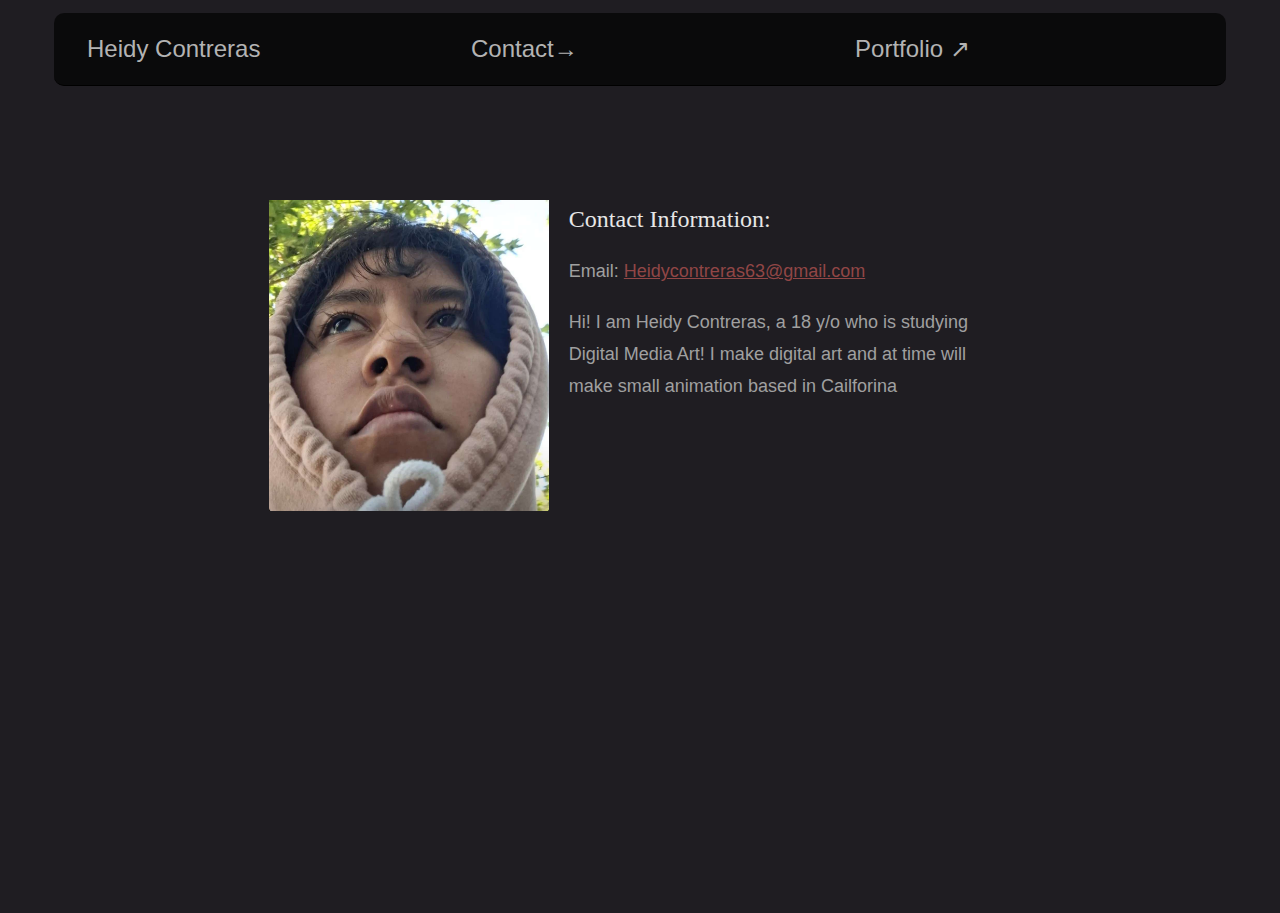
<file: contact.html>
<!DOCTYPE html>
<html lang="en">
<head>
    <meta charset="UTF-8">
    <meta http-equiv="X-UA-Compatible" content="IE=edge">
    <meta name="viewport" content="width=device-width, initial-scale=1.0">
    <title>DMA HC</title>
    <link rel="stylesheet" href="styles/homesimple.css">
    <link rel="stylesheet" href="styles/main.css">
    <link rel="icon" href="images/ico.png" type="image/x-icon">
    <style>
        body {
            margin: 0;
            font-family: 'Arial', sans-serif;
        }

        .container {
            display: flex;
            flex-direction: column;
            align-items: center;
        }

        .row {
            display: flex;
            justify-content: space-between;
            padding: 10px;
            background-color: rgba(0, 0, 0, 0.65);
            border-bottom: 1px solid black;
            color: #fff;
        }

        .col-12 {
            display: flex;
            justify-content: center;
            align-items: center;
            flex-wrap: wrap;
            margin-top: 20px;
        }

        img {
            max-width: 100%;
            margin-top: 8.5%;
            height: auto;
            margin-right: 20px;
            transition: transform 0.3s ease;
        }

        .caption {
            margin-top: 0.5%;
            font-size: 1.2rem;
            color: #8a4141;
            max-width: 40%; /* Adjust the maximum width of the caption */
        }

        .caption a {
            margin-top: 7.5%;
            color: #914646;
            text-decoration: underline;
        }

        .title {
            
            font-size: 1.5rem;
            font-family: 'Times New Roman', serif; /* Change the font for the title */
            color: #e7e7e7; /* Change the color of the title */
            margin-bottom: 10px; /* Adjust the margin as needed */
        }

        img:hover {
            transform: scale(0.9);
        }
    </style>
</head>
<body>
    <div class="container">
        <div class="row nav_bar">
            <div class="col-4">
                <a href="homepage.html">Heidy Contreras</a>
            </div>

            <div class="col-4">
                <a href="contact.html">Contact&#8594;</a>
            </div>

            <div class="col-4">
                <a href="index.html">Portfolio &#8599;</a>
            </div>
        </div>
        <div class="col-12">
            <img src="images/pic.jpg" width="280" height="320" alt="Description of the image">
            <div class="caption">
                <div class="title">Contact Information:</div>
                <p>Email: <a href="mailto:Heidycontreras63@gmail.com">Heidycontreras63@gmail.com</a></p>
                <p>Hi! I am Heidy Contreras, a 18 y/o who is studying Digital Media Art!
                    I make digital art and at time will make small animation based in Cailforina</p>
            </div>
        </div>
    </div>
</body>
</html>
</file>
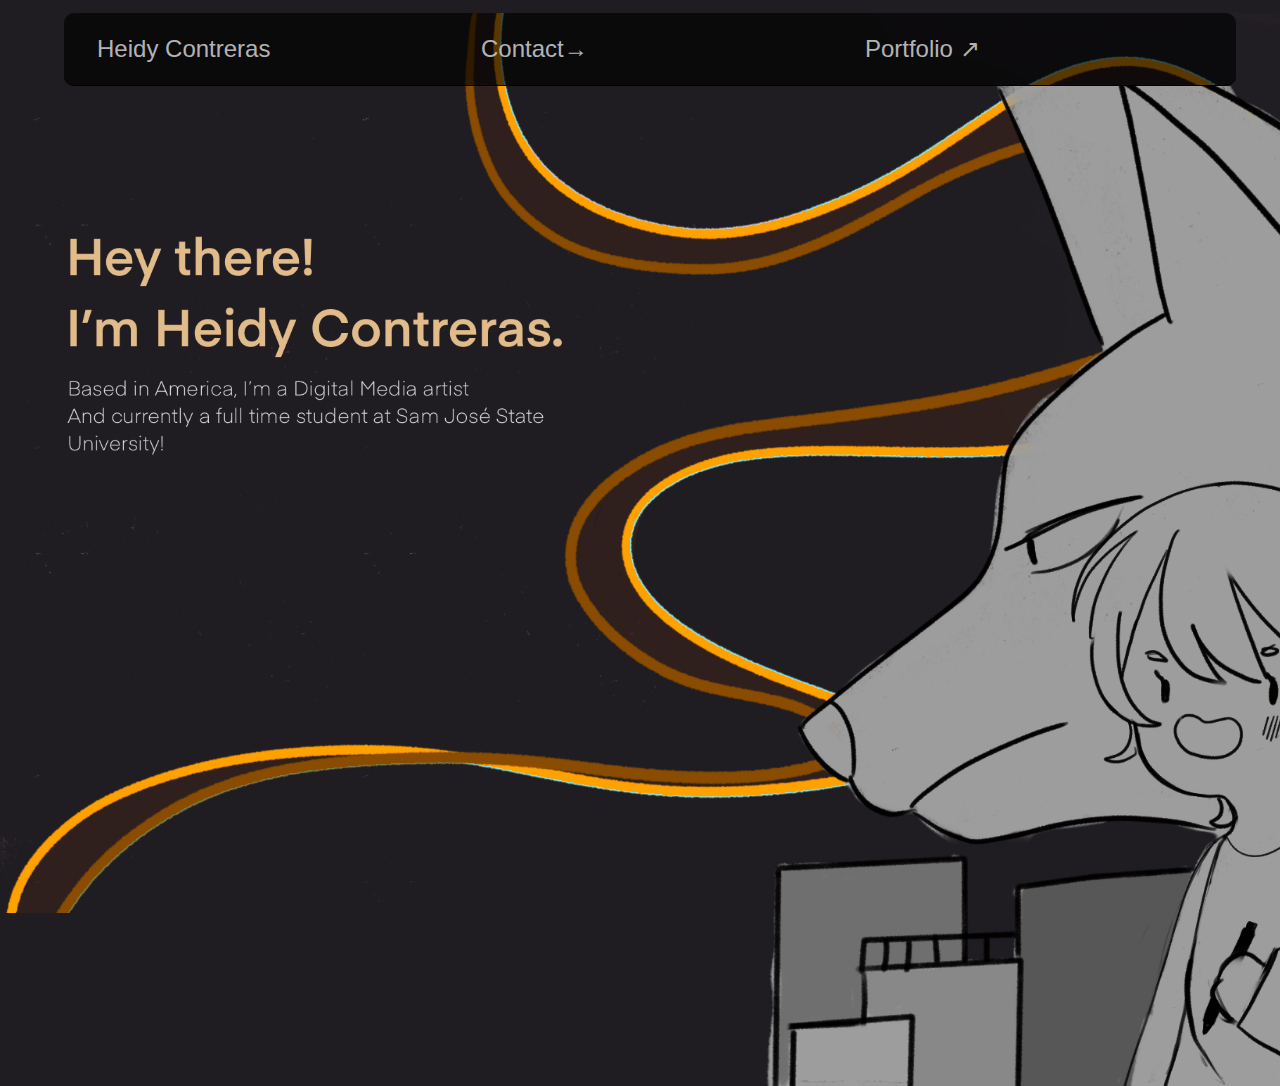
<file: homepage.html>
<!DOCTYPE html>
<html lang="en">
<head>
    <meta charset="UTF-8">
    <meta http-equiv="X-UA-Compatible" content="IE=edge">
    <meta name="viewport" content="width=device-width, initial-scale=1.0">
    <title>DMA HC</title>
    <link rel="stylesheet" href="styles/homesimple.css">
    <link rel="stylesheet" href="styles/home.css">
    <link rel="icon" href="images/ico.png" type="image/x-icon">
</head>
<body>
    <div class="container">
        <div class="row nav_bar">
            <div class="col-4">
                <a href="homepage.html">Heidy Contreras</a>
            </div>

            <div class="col-4">
                <a href="contact.html">Contact&#8594;
                </a>
            </div>

            <div class="col-4">
                <a href="index.html">Portfolio &#8599;</a>
            </div>
        </div>
        <div class="col-12">
            <img src="images/front.png" width="1500" height="1000"/>
            <style>
                body{
                    margin: 0;
                }

                img{
                    width: 100;
                    height:auto;
                    display: block;
                    margin: 0 auto;
                    margin-right: -9.85%;
                    transition: transform 0.3s ease;

                }
            </style>
          
            
        </div>
            
            <style>
                body {
                    background-image: url('images/back.png'); /* Adjust the path based on your directory structure */
                    background-size: cover;
                    background-repeat: no-repeat;
            
                    margin: 0%;
                    margin-top: 0%;
                }
            </style>
        </head>
            
        </div>
</file>
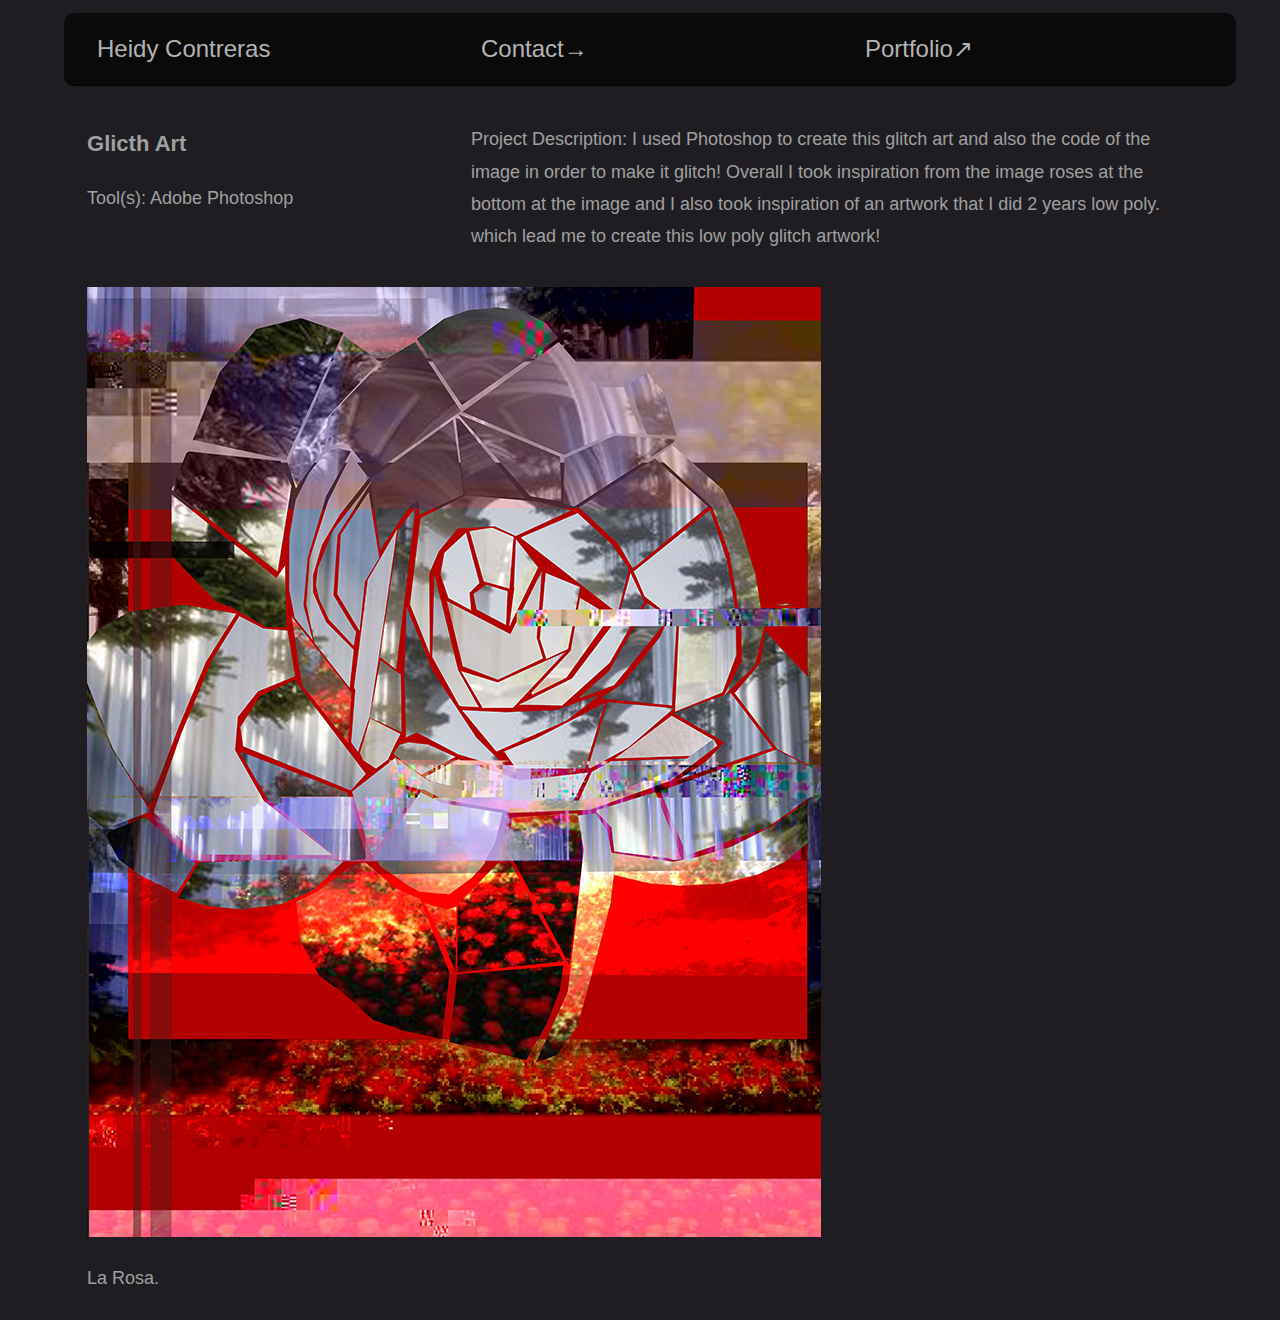
<file: project1.html>
<!DOCTYPE html>
<html lang="en">
<head>
    <meta charset="UTF-8">
    <meta http-equiv="X-UA-Compatible" content="IE=edge">
    <meta name="viewport" content="width=device-width, initial-scale=1.0">
    <title>DMA HC</title>
    <link rel="stylesheet" href="styles/simple-grid.css">
    <link rel="stylesheet" href="styles/main.css">
    <link rel="icon" href="images/ico.png" type="image/x-icon">
</head>
<body>
    <div class="container">
        <div class="row nav_bar">
            <div class="col-4">
                <a href="homepage.html">Heidy Contreras</a>
            </div>

            <div class="col-4">
                <a href="contact.html">Contact&#8594;
                </a>
            </div>

            <div class="col-4">
                <a href="index.html">Portfolio&#8599;</a>
            </div>
        </div>


        <div class="row project_page_description">
            <div class="col-4">
                <h3>Glicth Art</h3>
                <p class="project_tools">Tool(s): Adobe Photoshop</p>
            </div>
            <div class="col-8">
                <p>Project Description: I used Photoshop to create this glitch art and also the code of the image in order to make it glitch! Overall I took inspiration from the image roses at the bottom at the image and I also took inspiration of an artwork that I did 2 years low poly. which lead me to create this low poly glitch artwork!</p>
            </div>
      </div>
        <div class="row">
            <div class="col-12">
                <img src="images/project_1v.jpg"/>
                <p>La Rosa.</p>
                
            </div>
        </div>
        </div>
    </body>
</html>
</file>
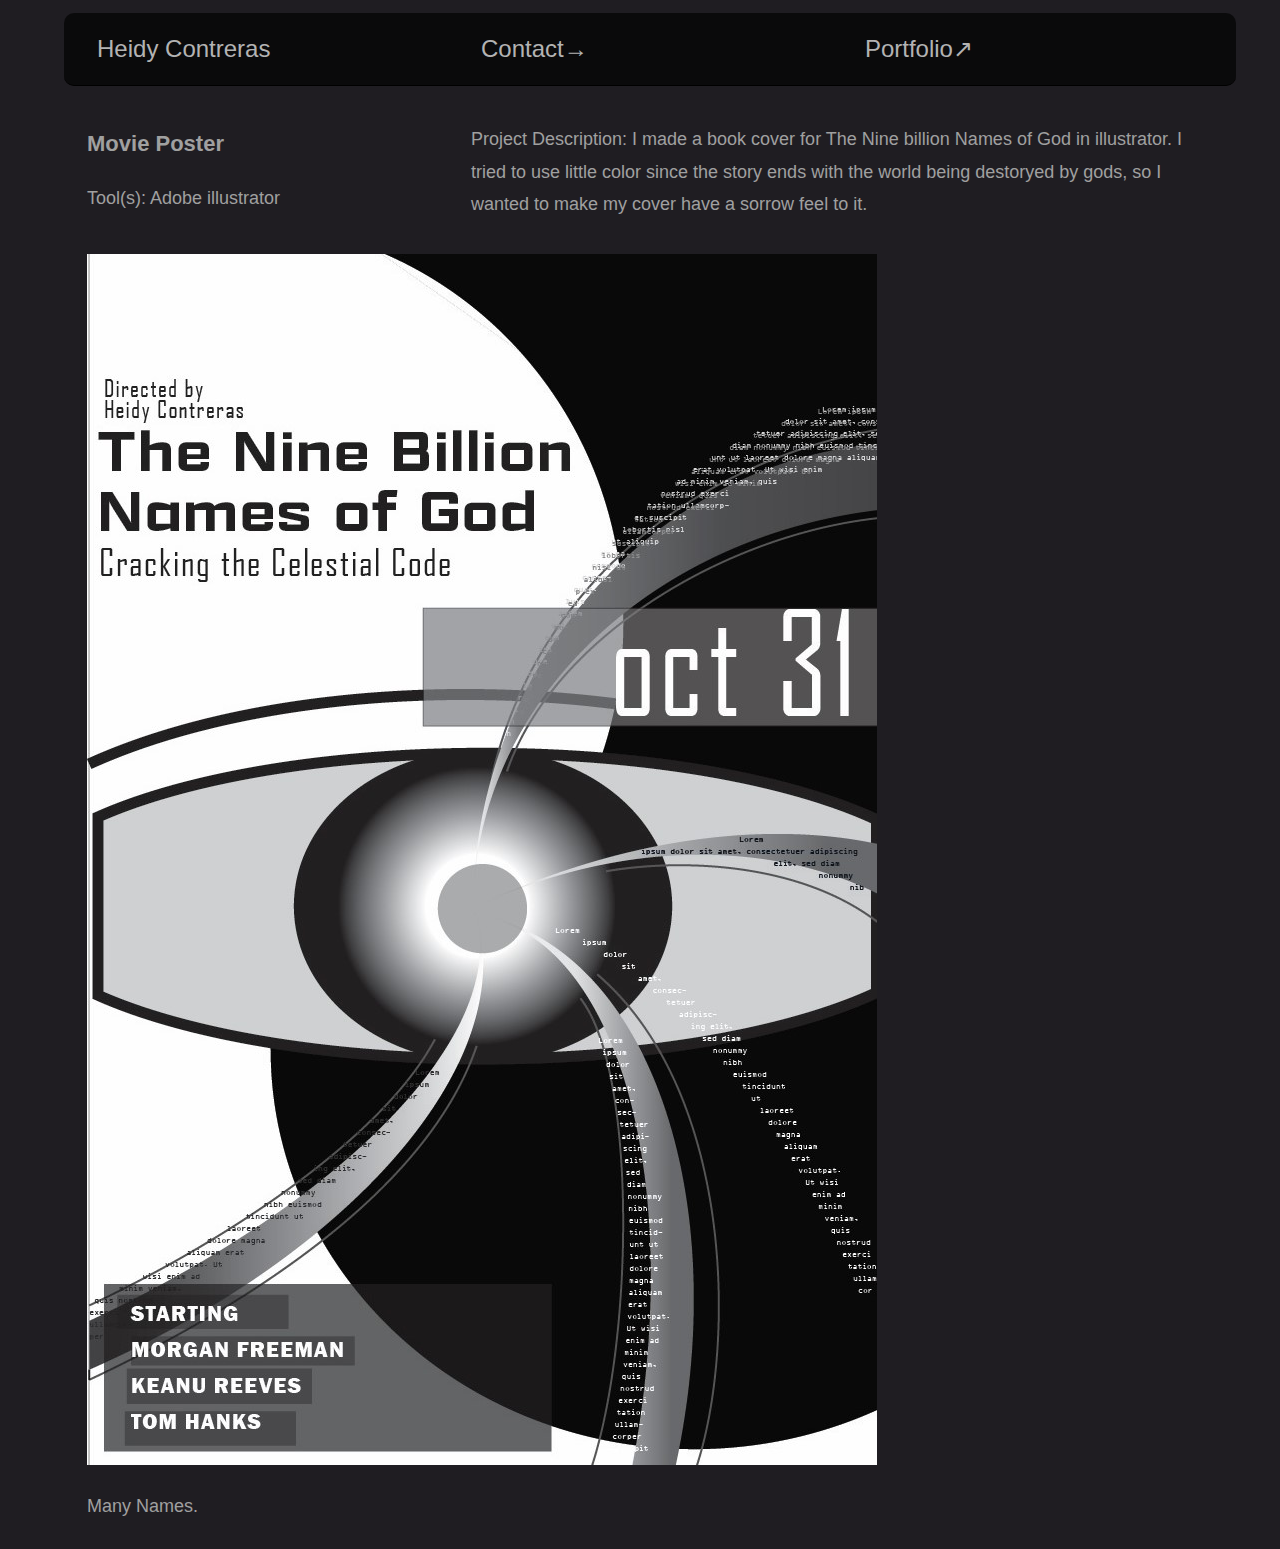
<file: project2.html>
<!DOCTYPE html>
<html lang="en">
<head>
    <meta charset="UTF-8">
    <meta http-equiv="X-UA-Compatible" content="IE=edge">
    <meta name="viewport" content="width=device-width, initial-scale=1.0">
    <title>DMA HC</title>
    <link rel="stylesheet" href="styles/simple-grid.css">
    <link rel="stylesheet" href="styles/main.css">
    <link rel="icon" href="images/ico.png" type="image/x-icon">
</head>
<body>
    <div class="container">
        <div class="row nav_bar">
            <div class="col-4">
                <a href="homepage.html">Heidy Contreras</a>
            </div>

            <div class="col-4">
                <a href="contact.html">Contact&#8594;
                </a>
            </div>

            <div class="col-4">
                <a href="index.html">Portfolio&#8599;</a>
            </div>
        </div>


        <div class="row project_page_description">
            <div class="col-4">
                <h3>Movie Poster</h3>
                <p class="project_tools">Tool(s): Adobe  illustrator</p>
            </div>
            <div class="col-8">
                <p>Project Description: I made a book cover for The Nine billion Names of God in 
                    illustrator. I tried to use little color since the story ends with the world being destoryed by gods, so I wanted to 
                    make my cover have a sorrow feel to it.
                    
                    </p>
            </div>
      </div>
        <div class="row">
            <div class="col-12">
                <img src="images/project_2.jpg"/>
                <p>Many Names.</p>
                
            </div>
        </div>
        </div>
    </body>
</html>
</file>
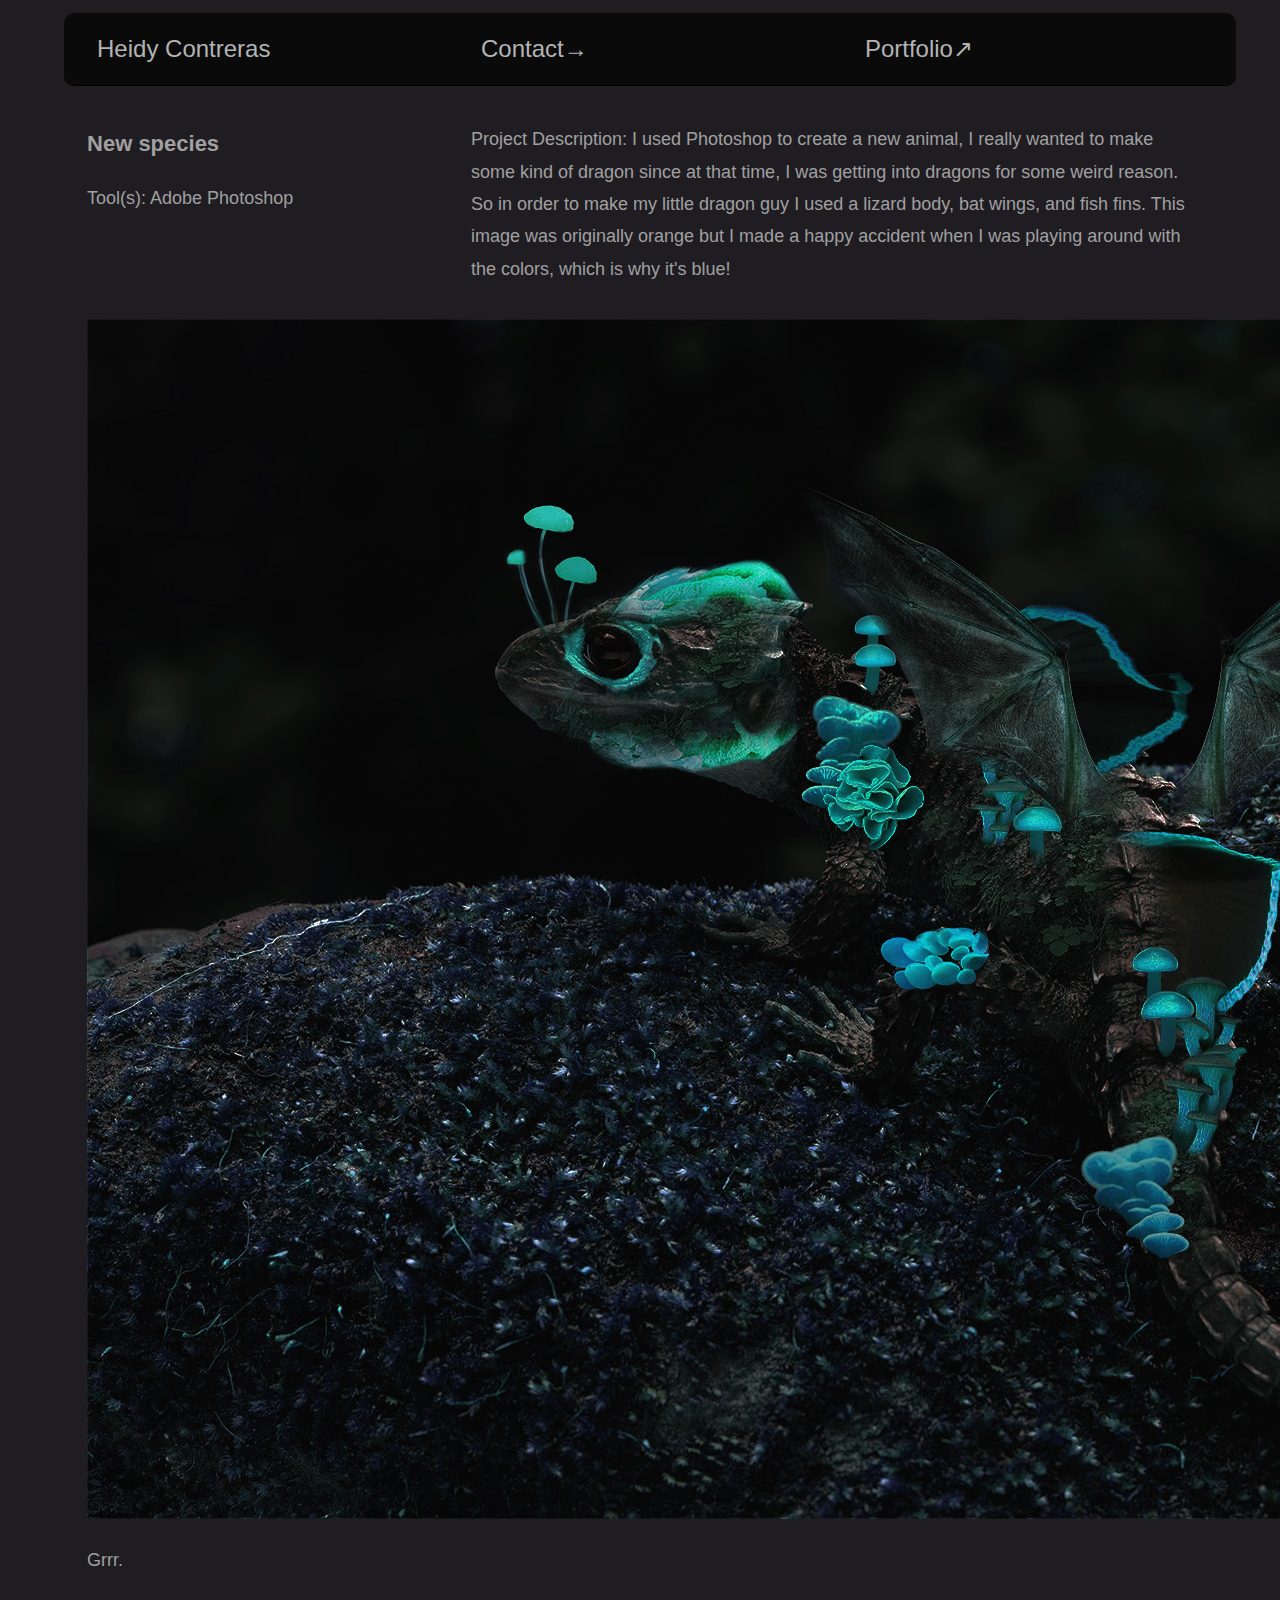
<file: project3.html>
<!DOCTYPE html>
<html lang="en">
<head>
    <meta charset="UTF-8">
    <meta http-equiv="X-UA-Compatible" content="IE=edge">
    <meta name="viewport" content="width=device-width, initial-scale=1.0">
    <title>DMA HC</title>
    <link rel="stylesheet" href="styles/simple-grid.css">
    <link rel="stylesheet" href="styles/main.css">
    <link rel="icon" href="images/ico.png" type="image/x-icon">
</head>
<body>
    <div class="container">
        <div class="row nav_bar">
            <div class="col-4">
                <a href="homepage.html">Heidy Contreras</a>
            </div>

            <div class="col-4">
                <a href="contact.html">Contact&#8594;
                </a>
            </div>

            <div class="col-4">
                <a href="index.html">Portfolio&#8599;</a>
            </div>
        </div>


        <div class="row project_page_description">
            <div class="col-4">
                <h3>New species</h3>
                <p class="project_tools">Tool(s): Adobe Photoshop</p>
            </div>
            <div class="col-8">
                <p>Project Description: I used Photoshop to create a new animal, I really wanted to make some kind of dragon since at that time, I was getting into dragons for some
                    weird reason. So in order to make my little dragon guy I used a lizard body, bat wings, and fish fins. This image was originally orange but I made a happy accident when I was playing around with the colors, which is why it's blue!
                </p>
            </div>
      </div>
        <div class="row">
            <div class="col-12">
                <img src="images/project_3.jpg"/>
                <p>Grrr.</p>
                
            </div>
        </div>
        </div>
    </body>
</html>
</file>
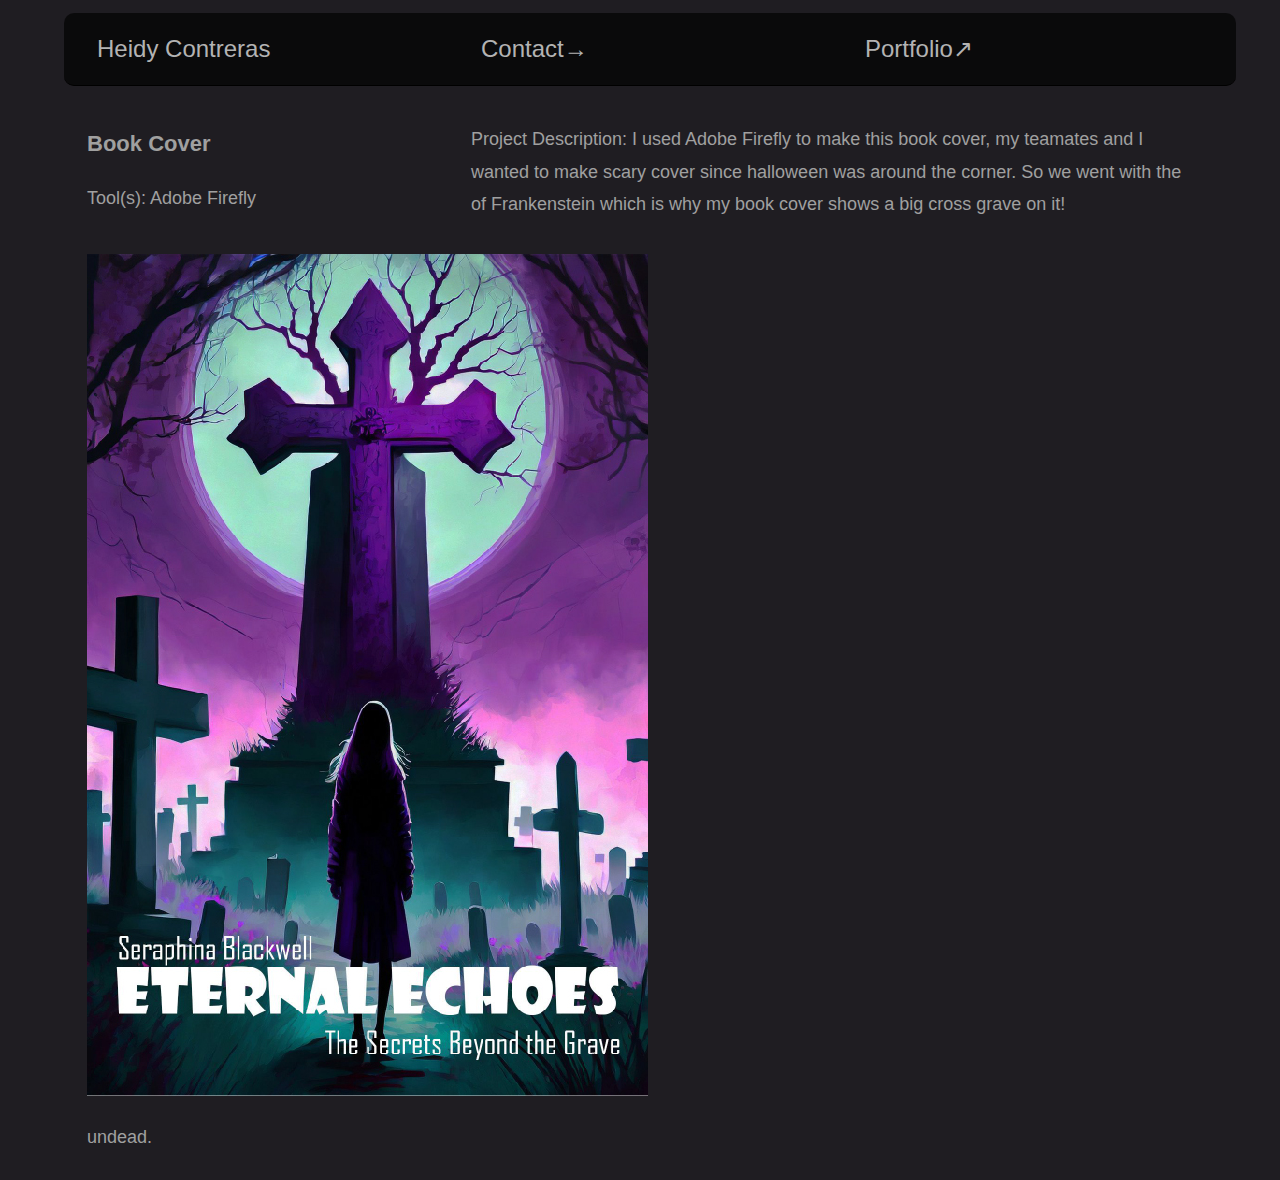
<file: project4.html>
<!DOCTYPE html>
<html lang="en">
<head>
    <meta charset="UTF-8">
    <meta http-equiv="X-UA-Compatible" content="IE=edge">
    <meta name="viewport" content="width=device-width, initial-scale=1.0">
    <title>DMA HC</title>
    <link rel="stylesheet" href="styles/simple-grid.css">
    <link rel="stylesheet" href="styles/main.css">
    <link rel="icon" href="images/ico.png" type="image/x-icon">
</head>
<body>
    <div class="container">
        <div class="row nav_bar">
            <div class="col-4">
                <a href="homepage.html">Heidy Contreras</a>
            </div>

            <div class="col-4">
                <a href="contact.html">Contact&#8594;
                </a>
            </div>

            <div class="col-4">
                <a href="index.html">Portfolio&#8599;</a>
            </div>
        </div>


        <div class="row project_page_description">
            <div class="col-4">
                <h3>Book Cover</h3>
                <p class="project_tools">Tool(s): Adobe Firefly</p>
            </div>
            <div class="col-8">
                <p>Project Description: I used Adobe Firefly to make this book cover, my teamates and I wanted to make scary cover since halloween was around the corner. 
                    So we went with the of Frankenstein which is why my book cover shows a big cross grave on it!</p>
            </div>
      </div>
        <div class="row">
            <div class="col-12">
                <img src="images/project_4.jpg"/>
                <p>undead.</p>
                
            </div>
        </div>
        </div>
    </body>
</html>
</file>
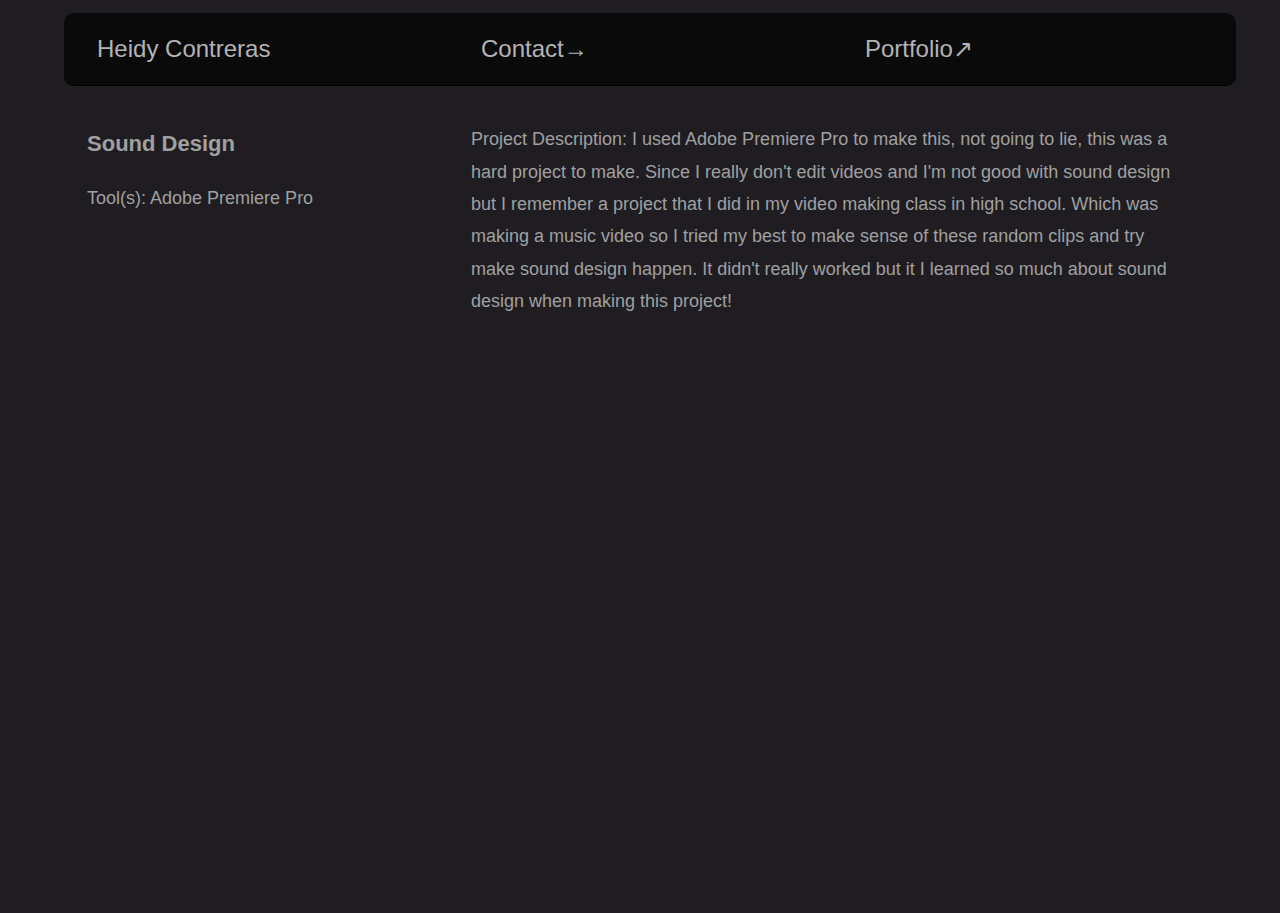
<file: project5.html>
<!DOCTYPE html>
<html lang="en">
<head>
    <meta charset="UTF-8">
    <meta http-equiv="X-UA-Compatible" content="IE=edge">
    <meta name="viewport" content="width=device-width, initial-scale=1.0">
    <title>My Website</title>
    <link rel="stylesheet" href="styles/simple-grid.css">
    <link rel="stylesheet" href="styles/main.css">
    <link rel="icon" href="images/ico.png" type="image/x-icon">
</head>
<body>
    <div class="container">
        <div class="row nav_bar">
            <div class="col-4">
                <a href="homepage.html">Heidy Contreras</a>
            </div>

            <div class="col-4">
                <a href="contact.html">Contact&#8594;
                </a>
            </div>

            <div class="col-4">
                <a href="index.html">Portfolio&#8599;</a>
            </div>
        </div>


        <div class="row project_page_description">
            <div class="col-4">
                <h3>Sound Design</h3>
                <p class="project_tools">Tool(s): Adobe Premiere Pro</p>
            </div>
            <div class="col-8">
                <p>Project Description: I used Adobe Premiere Pro to make this, not going to lie, this was a hard project to make. Since I really don't edit videos and I'm not good with sound design but
                     I remember a project that I did in my video making class in high school. Which was making a music video so I tried my best to make sense of these random clips and try make sound design happen. It 
                    didn't really worked but it I learned so much about sound design when making this project!</p>
            </div>
      </div>
        <div class="row">
            <div class="col-12">
                <iframe width="560" height="315" src="https://www.youtube.com/embed/KsHMZScrrV4?si=EZcfIPqZgM_Ns8xm" title="YouTube video player" frameborder="0" allow="accelerometer; autoplay; clipboard-write; encrypted-media; gyroscope; picture-in-picture; web-share" allowfullscreen></iframe>
               
                
            </div>
        </div>
        </div>
    </body>
</html>
</file>
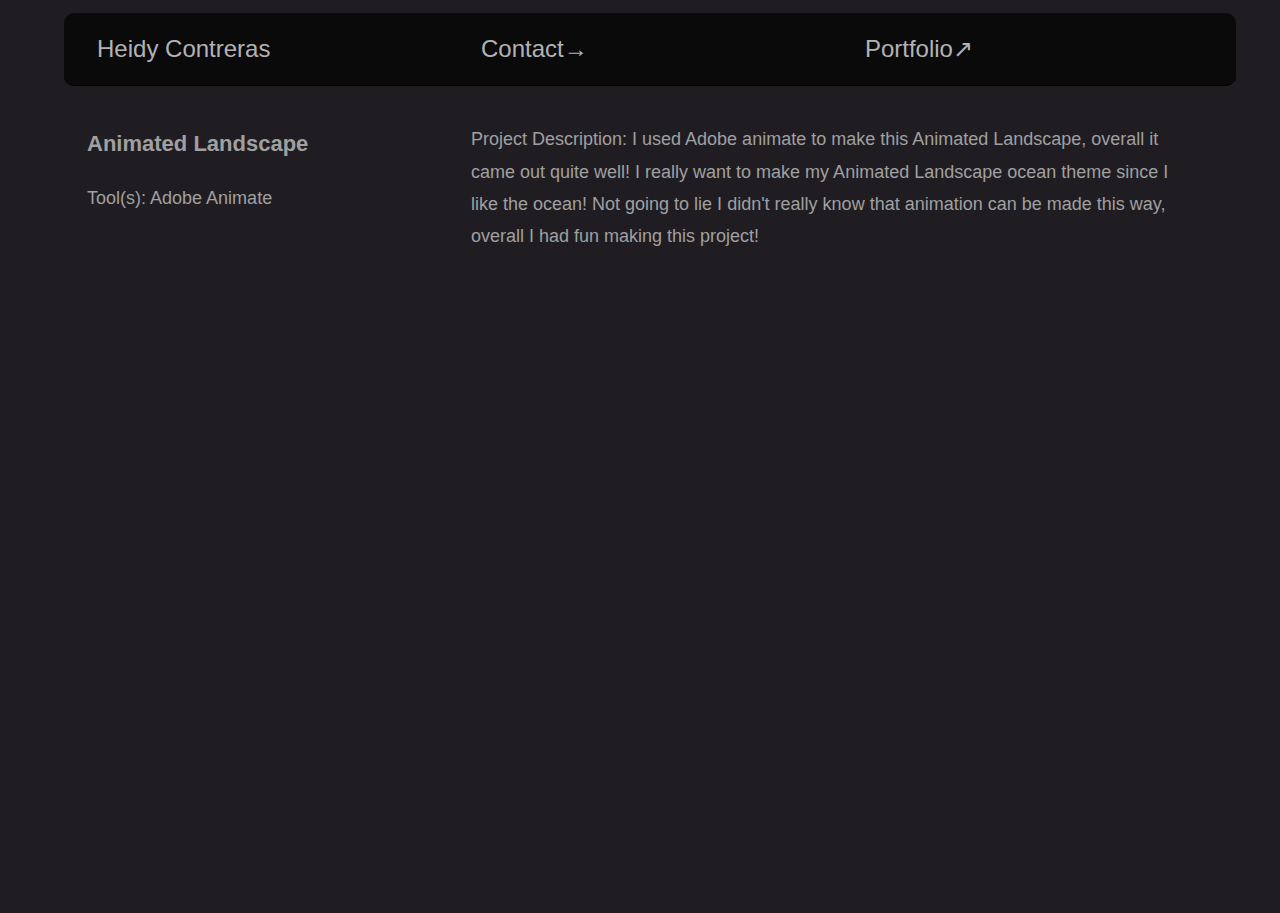
<file: project6.html>
<!DOCTYPE html>
<html lang="en">
<head>
    <meta charset="UTF-8">
    <meta http-equiv="X-UA-Compatible" content="IE=edge">
    <meta name="viewport" content="width=device-width, initial-scale=1.0">
    <title>DMA HC</title>
    <link rel="stylesheet" href="styles/simple-grid.css">
    <link rel="stylesheet" href="styles/main.css">
    <link rel="icon" href="images/ico.png" type="image/x-icon">
</head>
<body>
    <div class="container">
        <div class="row nav_bar">
            <div class="col-4">
                <a href="homepage.html">Heidy Contreras</a>
            </div>

            <div class="col-4">
                <a href="contact.html">Contact&#8594;
                </a>
            </div>

            <div class="col-4">
                <a href="index.html">Portfolio&#8599;</a>
            </div>
        </div>


        <div class="row project_page_description">
            <div class="col-4">
                <h3>Animated Landscape</h3>
                <p class="project_tools">Tool(s): Adobe Animate</p>
            </div>
            <div class="col-8">
                <p>Project Description: I used Adobe animate to make this Animated Landscape, overall it came out quite well!
                    I really want to make my Animated Landscape ocean theme since I like the ocean! Not going to lie
                    I didn't really know that animation can be made this way, overall I had fun making this project! 
                </p>
            </div>
      </div>
        <div class="row">
            <div class="col-12">
                <iframe width="560" height="315" src="https://www.youtube.com/embed/QQpggp3DXuQ?si=kme6CfAytK5_40-2" title="YouTube video player" frameborder="0" allow="accelerometer; autoplay; clipboard-write; encrypted-media; gyroscope; picture-in-picture; web-share" allowfullscreen></iframe>
                
            </div>
        </div>
        </div>
    </body>
</html>
</file>
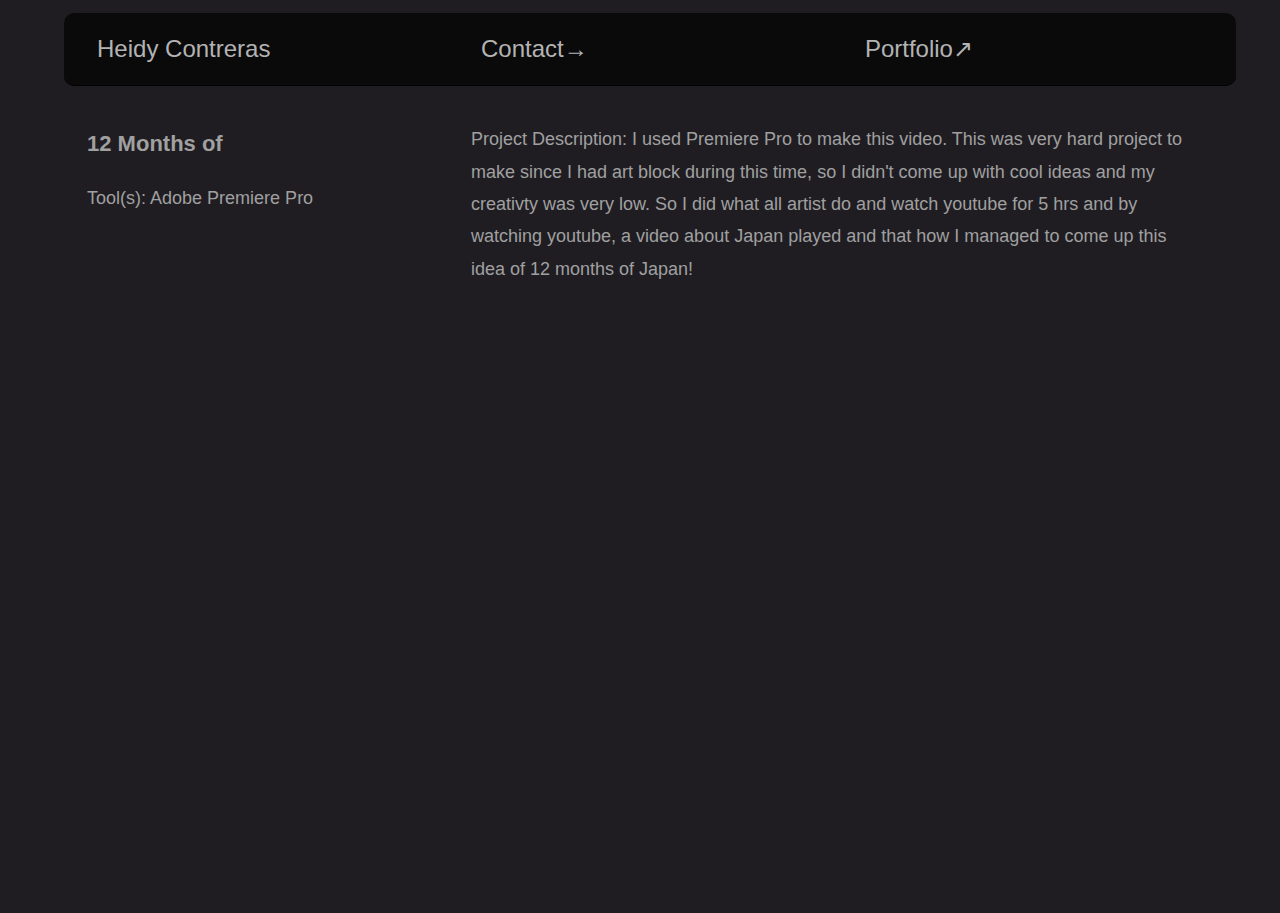
<file: project7.html>
<!DOCTYPE html>
<html lang="en">
<head>
    <meta charset="UTF-8">
    <meta http-equiv="X-UA-Compatible" content="IE=edge">
    <meta name="viewport" content="width=device-width, initial-scale=1.0">
    <title>DMA HC</title>
    <link rel="stylesheet" href="styles/simple-grid.css">
    <link rel="stylesheet" href="styles/main.css">
    <link rel="icon" href="images/ico.png" type="image/x-icon">
</head>
<body>
    <div class="container">
        <div class="row nav_bar">
            <div class="col-4">
                <a href="homepage.html">Heidy Contreras</a>
            </div>

            <div class="col-4">
                <a href="contact.html">Contact&#8594;
                </a>
            </div>

            <div class="col-4">
                <a href="index.html">Portfolio&#8599;</a>
            </div>
        </div>


        <div class="row project_page_description">
            <div class="col-4">
                <h3>12 Months of</h3>
                <p class="project_tools">Tool(s): Adobe Premiere Pro</p>
            </div>
            <div class="col-8">
                <p>Project Description: I used Premiere Pro to make this video. This was very hard project to make since I had art block during this time, so I didn't come up
                    with cool ideas and my creativty was very low. So I did what all artist do and watch youtube for 5 hrs and by watching youtube, a video about Japan played and that how I managed to come up this 
                    idea of 12 months of Japan!
                </p>
            </div>
      </div>
        <div class="row">
            <div class="col-12">
                <iframe width="560" height="315" src="https://www.youtube.com/embed/NTa7eaY0sqs?si=IEVKECUD6FWOqet-" title="YouTube video player" frameborder="0" allow="accelerometer; autoplay; clipboard-write; encrypted-media; gyroscope; picture-in-picture; web-share" allowfullscreen></iframe>
               
            </div>
        </div>
        </div>
    </body>
</html>
</file>
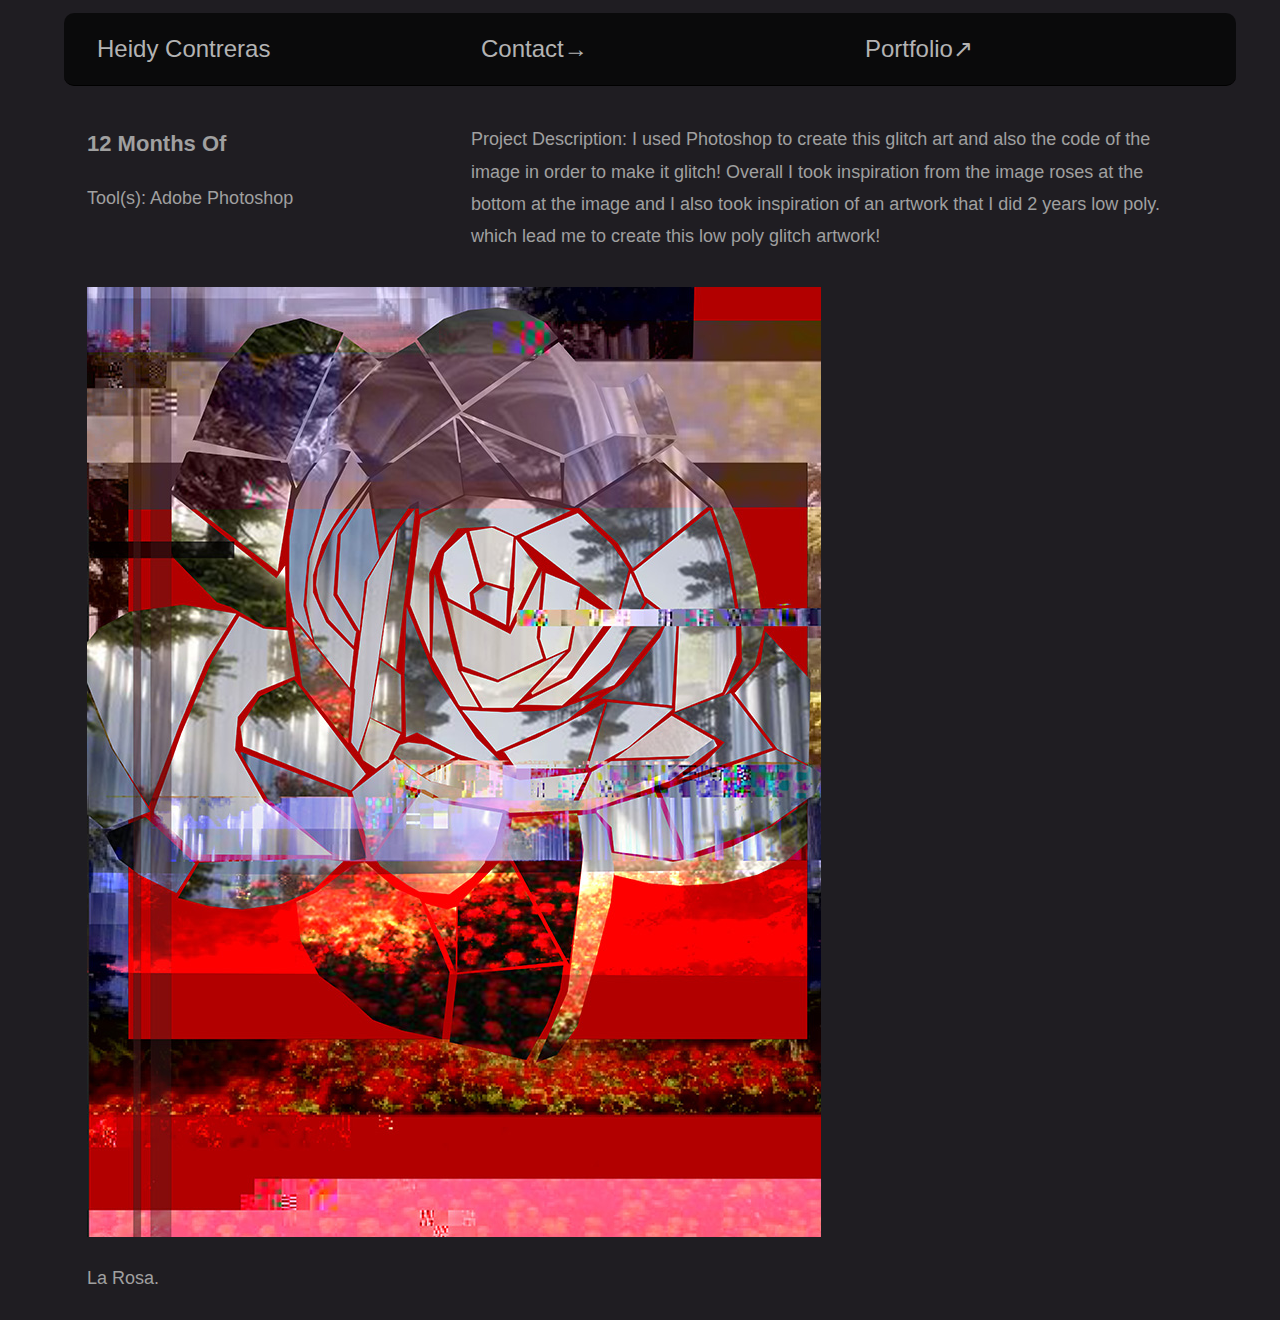
<file: project8.html>
<!DOCTYPE html>
<html lang="en">
<head>
    <meta charset="UTF-8">
    <meta http-equiv="X-UA-Compatible" content="IE=edge">
    <meta name="viewport" content="width=device-width, initial-scale=1.0">
    <title>DMA HC</title>
    <link rel="stylesheet" href="styles/simple-grid.css">
    <link rel="stylesheet" href="styles/main.css">
    <link rel="icon" href="images/ico.png" type="image/x-icon">
</head>
<body>
    <div class="container">
        <div class="row nav_bar">
            <div class="col-4">
                <a href="homepage.html">Heidy Contreras</a>
            </div>

            <div class="col-4">
                <a href="contact.html">Contact&#8594;
                </a>
            </div>

            <div class="col-4">
                <a href="index.html">Portfolio&#8599;</a>
            </div>
        </div>


        <div class="row project_page_description">
            <div class="col-4">
                <h3>12 Months Of</h3>
                <p class="project_tools">Tool(s): Adobe Photoshop</p>
            </div>
            <div class="col-8">
                <p>Project Description: I used Photoshop to create this glitch art and also the code of the image in order to make it glitch! Overall I took inspiration from the image roses at the bottom at the image and I also took inspiration of an artwork that I did 2 years low poly. which lead me to create this low poly glitch artwork!</p>
            </div>
      </div>
        <div class="row">
            <div class="col-12">
                <img src="images/project_1v.jpg"/>
                <p>La Rosa.</p>
                
            </div>
        </div>
        </div>
    </body>
</html>
</file>
<file: styles/homesimple.css>
@import url(https://fonts.googleapis.com/css?family=Lato:400,300,300italic,400italic,700,700italic);

/* UNIVERSAL */

html,
body {
  height: 100%;
  width: 100%;
  margin: 0;
  padding: 0;
  left: 0;
  top: 0;
  font-size: 100%;
  background-color: #1f1d22;
  background-size: cover;
  background-repeat: no-repeat;
}

/* ROOT FONT STYLES */

* {
  font-family:'Trebuchet MS', 'Lucida Sans Unicode', 'Lucida Grande', 'Lucida Sans', Arial, sans-serif;
  color: #a0a0a0;
  line-height: 1.5;
}

/* TYPOGRAPHY */

h1 {
  font-size: 2.5rem;
}

h2 {
  font-size: 2rem;
}

h3 {
  font-size: 1.375rem;
}

h4 {
  font-size: 1.125rem;
}

h5 {
  font-size: 1rem;
}

h6 {
  font-size: 0.875rem;
}

p {
  font-size: 1.125rem;
  font-weight: 200;
  line-height: 1.8;
}

.font-light {
  font-weight: 300;
}

.font-regular {
  font-weight: 400;
}

.font-heavy {
  font-weight: 700;
}

/* POSITIONING */

.left {
  text-align: left;
}

.right {
  text-align: right;
}

.center {
  text-align: center;
  margin-left: auto;
  margin-right: auto;
}

.justify {
  text-align: justify;
}

/* ==== GRID SYSTEM ==== */

.container {
  width: 90%;
  margin-left: auto;
  margin-right: auto;
}

.row {
  position: relative;
  width: 100%;
}

.row [class^="col"] {
  float: left;
  margin: 0.5rem 2%;
  min-height: 0.125rem;
}

.col-1,
.col-2,
.col-3,
.col-4,
.col-5,
.col-6,
.col-7,
.col-8,
.col-9,
.col-10,
.col-11,
.col-12 {
  width: 96%;
}

.col-1-sm {
  width: 4.33%;
}

.col-2-sm {
  width: 12.66%;
}

.col-3-sm {
  width: 21%;
}

.col-4-sm {
  width: 29.33%;
  
}

.col-5-sm {
  width: 37.66%;
}

.col-6-sm {
  width: 46%;
}

.col-7-sm {
  width: 54.33%;
}

.col-8-sm {
  width: 62.66%;
}

.col-9-sm {
  width: 71%;
}

.col-10-sm {
  width: 79.33%;
}

.col-11-sm {
  width: 87.66%;
}

.col-12-sm {
  width: 96%;
}

.row::after {
	content: "";
	display: table;
	clear: both;
}

.hidden-sm {
  display: none;
}

@media only screen and (min-width: 33.75em) {  /* 540px */
  .container {
    width: 80%;
  }
}

@media only screen and (min-width: 45em) {  /* 720px */
  .col-1 {
    width: 4.33%;
  }

  .col-2 {
    width: 12.66%;
  }

  .col-3 {
    width: 21%;
  }

  .col-4 {
    width: 29.33%;
  }

  .col-5 {
    width: 37.66%;
  }

  .col-6 {
    width: 46%;
  }

  .col-7 {
    width: 54.33%;
  }

  .col-8 {
    width: 62.66%;
  }

  .col-9 {
    width: 71%;
  }

  .col-10 {
    width: 79.33%;
  }

  .col-11 {
    width: 87.66%;
  }

  .col-12 {
    width: 96%;
  }

  .hidden-sm {
    display: block;
  }
}

@media only screen and (min-width: 60em) { /* 960px */
  .container {
    width: 90%;
    margin-top: 1%;
    /* max-width: 60rem; */
  }
}

.container {
  margin-top: 1%;
}
</file>
<file: styles/main.css>
/* Add this to your existing CSS */

.nav_bar {
    background-color: rgba(0, 0, 0, 0.65); /* Adjusted to use rgba for background color with opacity */
    padding: 10px;
    border-bottom: 1px solid black;
    border-radius: 10px;
}

.nav_bar a {
    color: #b3b3b3;
    font-size: 24px;
    text-decoration: none;
    font-family: 'Sofia Sans Semi Condensed', sans-serif;
    
}

.nav_bar a:hover {
    text-decoration: u;
    border-radius: 8px;
}

#title_name {
    font-size: 3.5rem;
}

.homepage_project_image {
   width: 920px; /* Adjusted to make the image responsive */
   height: 920px; /* Adjusted to make the image responsive */
}

.project_card_name,
.project_card_about {
    text-align: center;
}

.project_page_description {
    margin-top: 1%;
}
/* Add this to your existing CSS */

.project_card {
    position: relative;
    overflow: hidden;
}

.project_card img {
    transition: transform 0.3s ease; /* Add a smooth transition effect */
}

.project_card:hover img {
    transform: scale(0.9); 
}


.project_card {
    position: relative;
    overflow: hidden;
}

.project_card img {
    transition: transform 0.3s ease;
    display: block;
    width: auto; /* Add a smooth transition effect */
}

.project_card:hover img {
    transform: scale(0.9); /* Increase the scale on hover */
    filter: brightness(70%); /* Adjust the brightness to control the color overlay */
}

.smaller-image {
    max-width: 10%; /* Set the maximum width to 100% of its container */
    height: auto; /* Maintain the aspect ratio */
    display: block; /* Ensure the image is treated as a block element */
    margin: 0 auto; 
}
</file>
<file: styles/home.css>
/* Add this to your existing CSS */

.nav_bar {
    background-color: rgba(0, 0, 0, 0.65); /* Adjusted to use rgba for background color with opacity */
    padding: 10px;
    border-bottom: 1px solid black;
    border-radius: 10px;
}

.nav_bar a {
    color: #b3b3b3;
    font-size: 24px;
    text-decoration: none;
}

.nav_bar a:hover {
    text-decoration: underline;
    border-radius: 8px;
}

#title_name {
    font-size: 3.5rem;
}

.homepage_project_image {
   width: 920px; /* Adjusted to make the image responsive */
   height: 920px; /* Adjusted to make the image responsive */
}
</file>
<file: styles/simple-grid.css>
/**
*** SIMPLE GRID
*** (C) ZACH COLE 2016
**/

@import url(https://fonts.googleapis.com/css?family=Lato:400,300,300italic,400italic,700,700italic);

/* UNIVERSAL */

html,
body {
  height: 100%;
  width: 100%;
  margin: 0;
  padding: 0;
  left: 0;
  top: 0;
  font-size: 100%;
  background-color: #1f1d22;
}

/* ROOT FONT STYLES */

* {
  font-family: 'Sofia Sans Semi Condensed', sans-serif;
  color: #a0a0a0;
  line-height: 1.5;
}

/* TYPOGRAPHY */

h1 {
  font-size: 2.5rem;
  font-family: 'Sofia Sans Semi Condensed', sans-serif;
}

h2 {
  font-size: 2rem;
}

h3 {
  font-size: 1.375rem;
}

h4 {
  font-size: 1.125rem;
}

h5 {
  font-size: 1rem;
}

h6 {
  font-size: 0.875rem;
}

p {
  font-size: 1.125rem;
  font-weight: 200;
  line-height: 1.8;
}

.font-light {
  font-weight: 300;
}

.font-regular {
  font-weight: 400;
}

.font-heavy {
  font-weight: 700;
}

/* POSITIONING */

.left {
  text-align: left;
}

.right {
  text-align: right;
}

.center {
  text-align: center;
  margin-left: auto;
  margin-right: auto;
}

.justify {
  text-align: justify;
}

/* ==== GRID SYSTEM ==== */

.container {
  width: 90%;
  margin-left: auto;
  margin-right: auto;
}

.row {
  position: relative;
  width: 100%;
}

.row [class^="col"] {
  float: left;
  margin: 0.5rem 2%;
  min-height: 0.125rem;
}

.col-1,
.col-2,
.col-3,
.col-4,
.col-5,
.col-6,
.col-7,
.col-8,
.col-9,
.col-10,
.col-11,
.col-12 {
  width: 96%;
}

.col-1-sm {
  width: 4.33%;
}

.col-2-sm {
  width: 12.66%;
}

.col-3-sm {
  width: 21%;
}

.col-4-sm {
  width: 29.33%;
  
}

.col-5-sm {
  width: 37.66%;
}

.col-6-sm {
  width: 46%;
}

.col-7-sm {
  width: 54.33%;
}

.col-8-sm {
  width: 62.66%;
}

.col-9-sm {
  width: 71%;
}

.col-10-sm {
  width: 79.33%;
}

.col-11-sm {
  width: 87.66%;
}

.col-12-sm {
  width: 96%;
}

.row::after {
	content: "";
	display: table;
	clear: both;
}

.hidden-sm {
  display: none;
}

@media only screen and (min-width: 33.75em) {  /* 540px */
  .container {
    width: 80%;
  }
}

@media only screen and (min-width: 45em) {  /* 720px */
  .col-1 {
    width: 4.33%;
  }

  .col-2 {
    width: 12.66%;
  }

  .col-3 {
    width: 21%;
  }

  .col-4 {
    width: 29.33%;
  }

  .col-5 {
    width: 37.66%;
  }

  .col-6 {
    width: 46%;
  }

  .col-7 {
    width: 54.33%;
  }

  .col-8 {
    width: 62.66%;
  }

  .col-9 {
    width: 71%;
  }

  .col-10 {
    width: 79.33%;
  }

  .col-11 {
    width: 87.66%;
  }

  .col-12 {
    width: 96%;
  }

  .hidden-sm {
    display: block;
  }
}

@media only screen and (min-width: 60em) { /* 960px */
  .container {
    width: 90%;
    margin-top: 1%;
    /* max-width: 60rem; */
  }
}

.container {
  margin-top: 1%;
}
</file>
